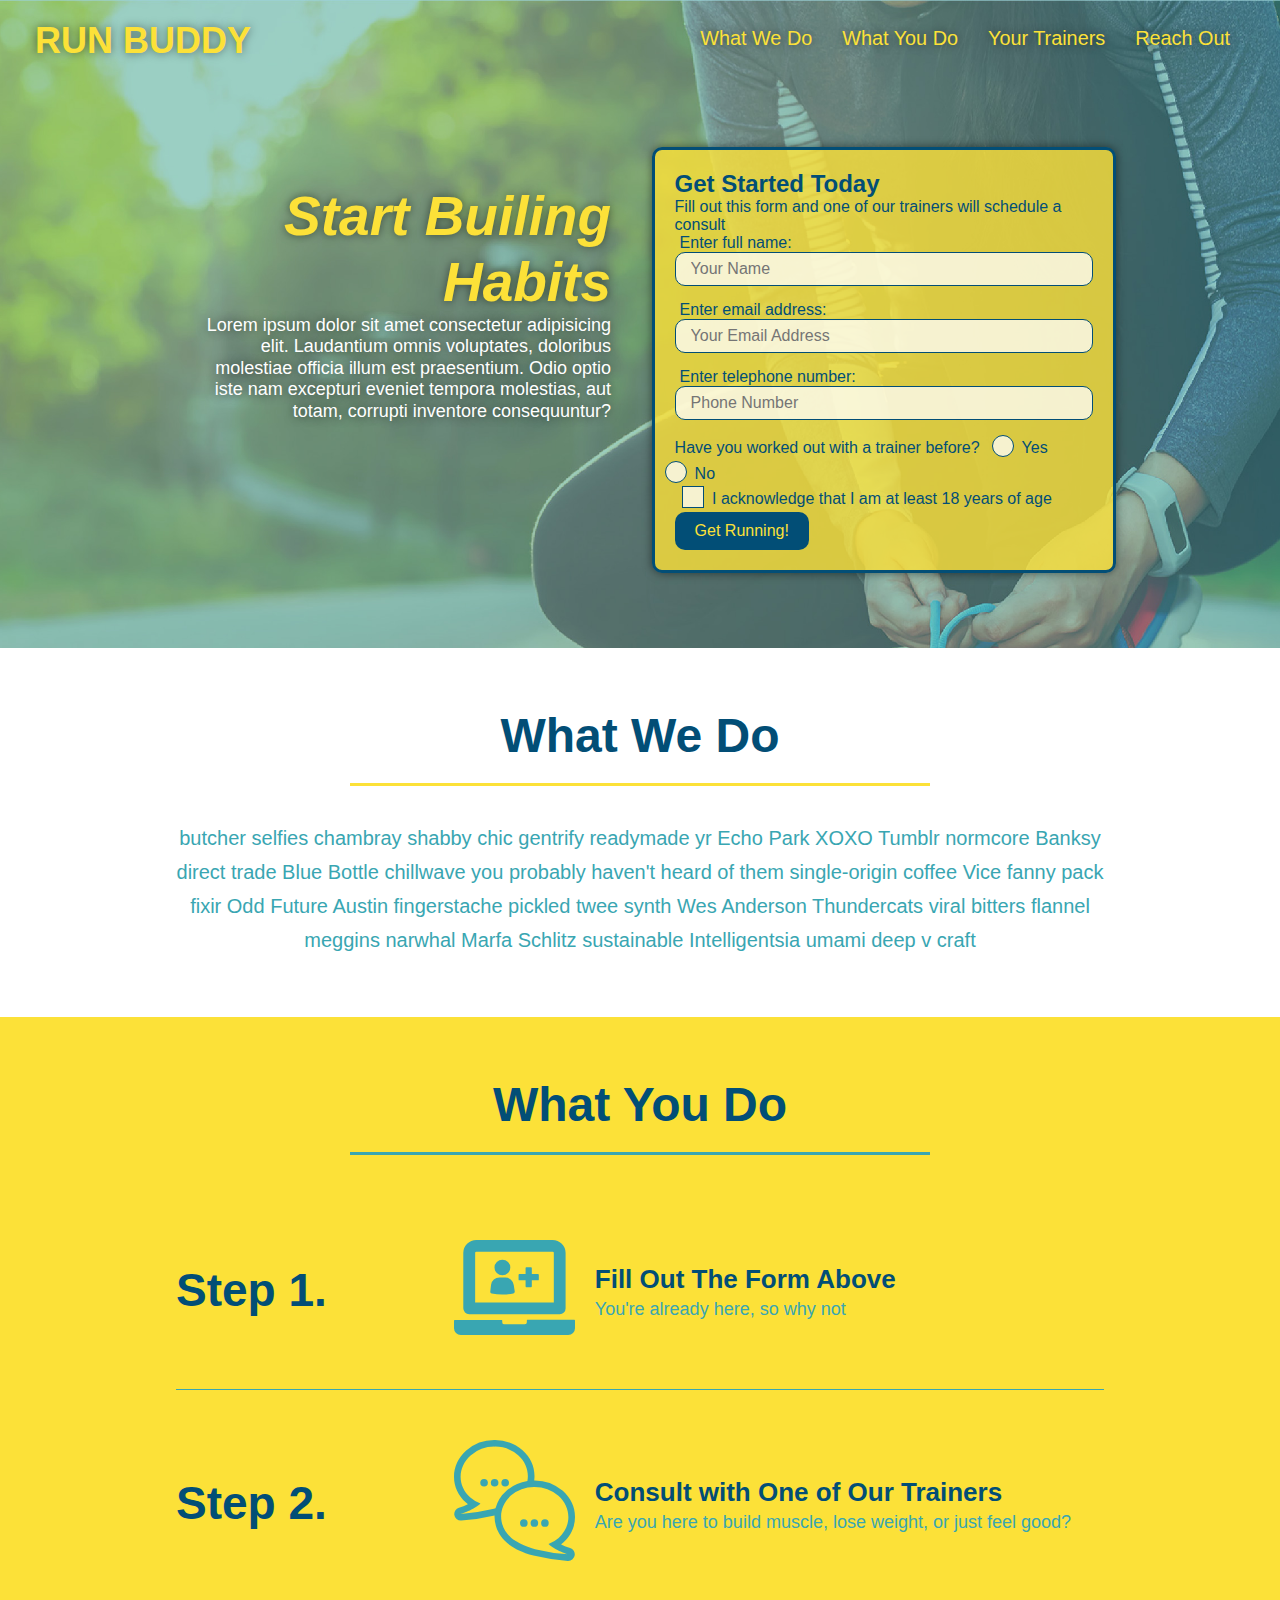
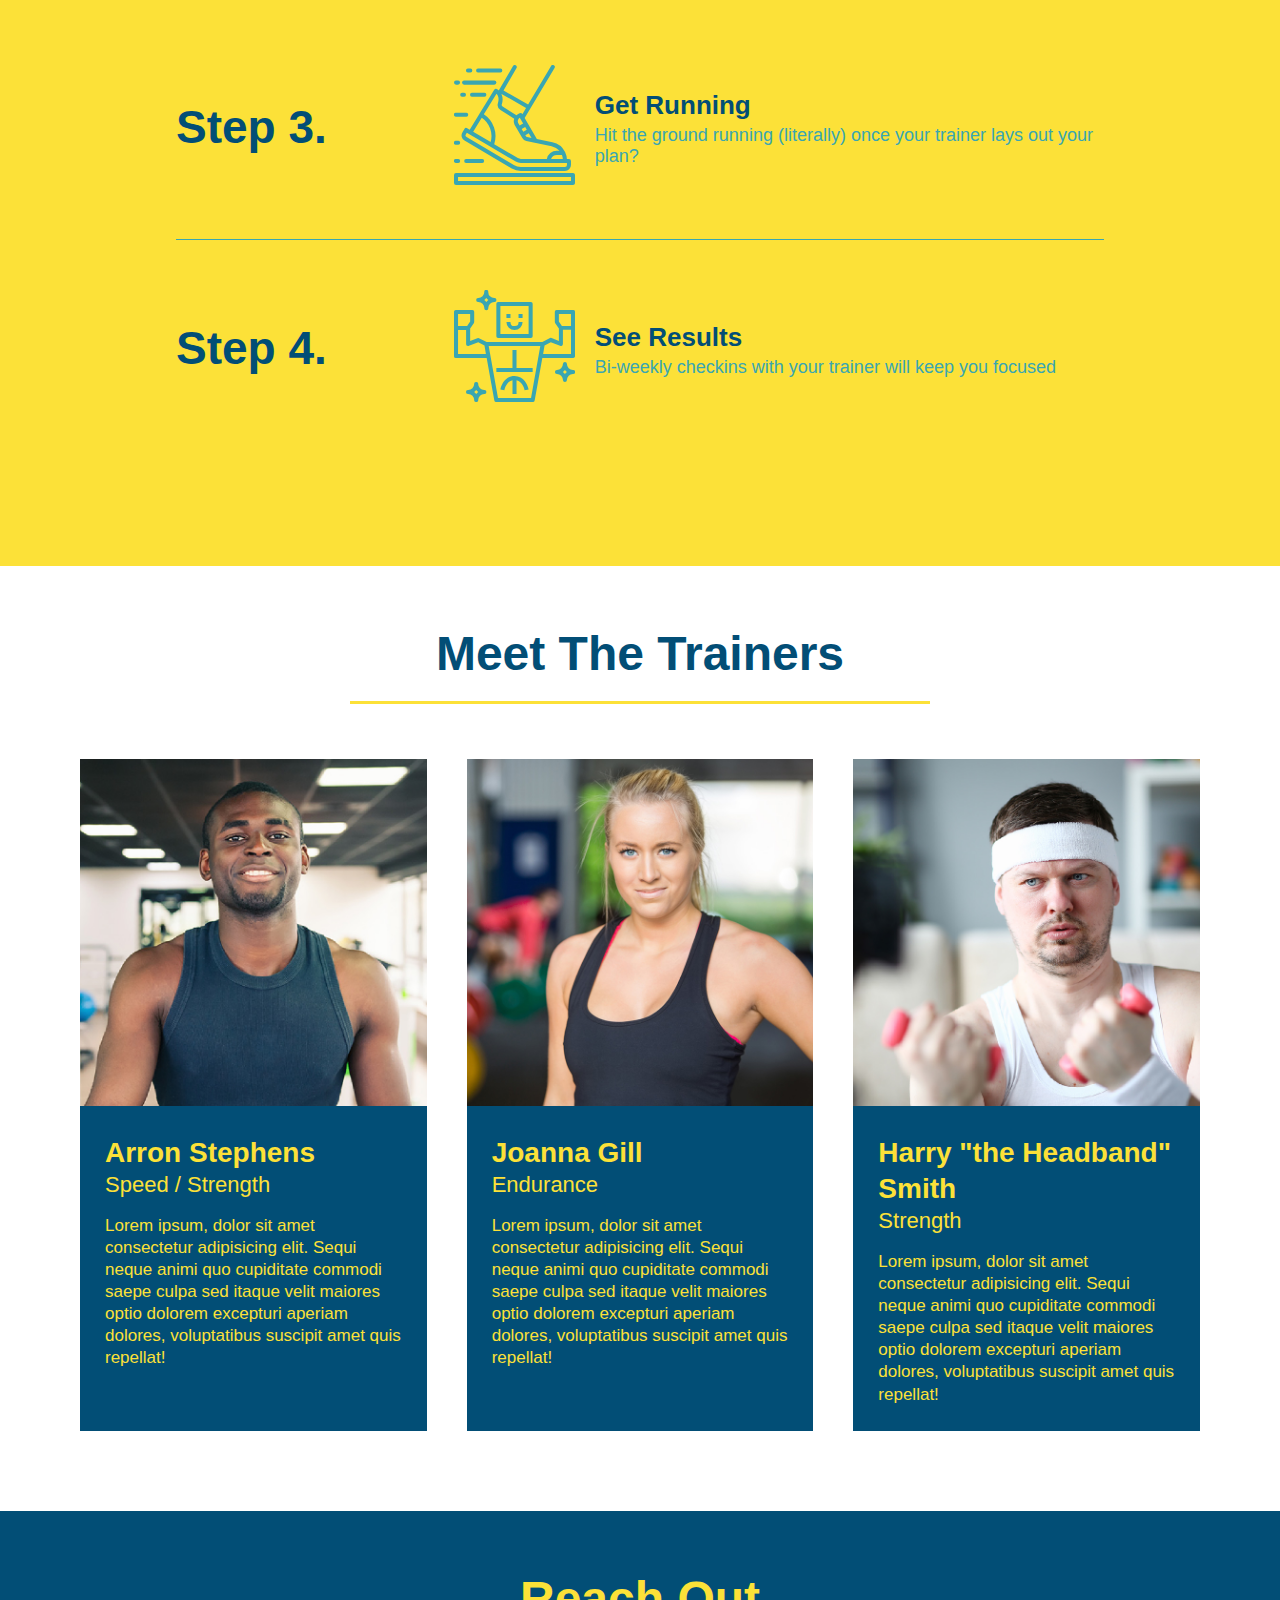
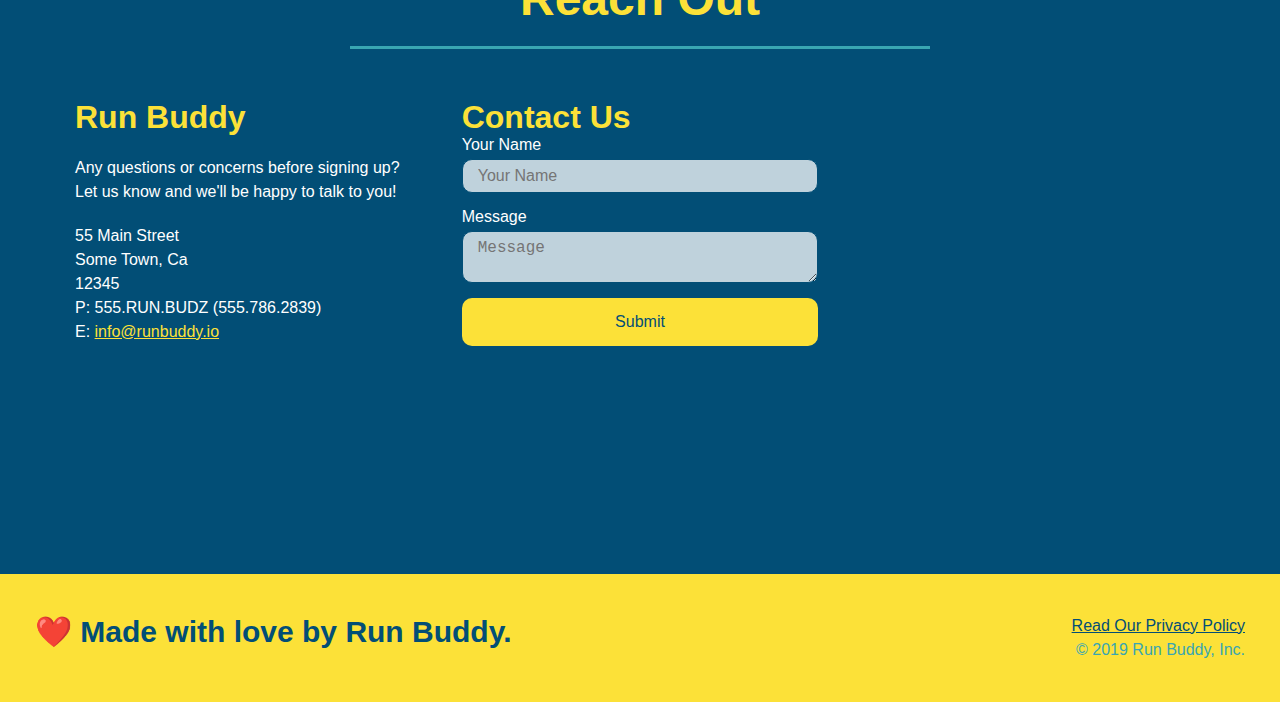
<file: index.html>
<!DOCTYPE html>
<html lang="en">
    <head>
        <meta name="viewport" content="width=device-width, initial-scale=1.0" />
        <link rel="stylesheet" href="./assets/css/style.css"/>
        <meta charset="UTF-8"/>
        <title>Run Buddy</title>        
    </head>
    <body>
           <!-- navigation -->
        <header>
            <h1>
                <a href="/">RUN BUDDY</a>                    
            </h1>
            <nav>
                <!--Unorder list element-->
                <ul>
                    <!--List item element-->
                    <li>
                        <!--Anchor element-->
                        <a href="#what-we-do">What We Do</a>
                    </li>
                    <li>
                        <a href="#what-you-do">What You Do</a>
                    </li>
                    <li>
                        <a href="#your-trainers">Your Trainers</a>
                    </li>
                    <li>
                        <a href="#reach-out">Reach Out</a>
                    </li>
                </ul>
            </nav>
        </header>
        
            <!-- hero/jumbotron -->
        <section class="hero">
            <div class="hero-cta">
                <h2>Start Builing Habits</h2>
                <p>Lorem ipsum dolor sit amet consectetur adipisicing elit. Laudantium omnis voluptates, doloribus molestiae officia illum est praesentium. Odio optio iste nam excepturi eveniet tempora molestias, aut totam, corrupti inventore consequuntur?
                </p>
            </div>
          <div class="hero-form">
                <h3>Get Started Today</h3>
                <p>Fill out this form and one of our trainers will schedule a consult
                </p>
            <!--Add form element-->
            <form>
                <label for="name">Enter full name:</label>
                <input type="text" placeholder="Your Name" name="name" id="name" class="form-input"/>
                <label for="email">Enter email address:</label>
                <input type="email" placeholder="Your Email Address" email="email" id="email" class="form-input"/>
                <label for="phone">Enter telephone number:</label>
                <input type="tel" placeholder="Phone Number" id="phone" class="form-input"/>
               <p>
                   Have you worked out with a trainer before?
                   <span class="radio-wrapper">
                       <input type="radio" name="trainer-confirm" id="trainer-yes" />
                       <label for="trainer-yes">Yes</label>
                   </span>
                   <span class="radio-wrapper">
                       <input type="radio" name="trainer-confirm" id="trainer-no" />
                       <label for="trainer-no">No</label>
                   </span> 
               </p>
               <p>
                   <span class="checkbox-wrapper">
                       <input type="checkbox" name="age-confirm" id="checkbox" />
                       <label for="checkbox">I acknowledge that I am at least 18 years of age</label>
                   </span>
               </p>
                <button type="submit">
                    Get Running!
                </button>
            </form>
          </div class=hero-form>
        </section class=hero>
        <!--end hero-->
  
             <!-- "what we do" section -->
        <section id="what-we-do" class="intro">
            <div class="flex-row">
                <h2 class="section-title primary-border">
                    What We Do
                </h2>
            </div>
            <div class="flew-row">
                <p>
                  butcher selfies chambray shabby chic gentrify readymade yr Echo Park XOXO Tumblr normcore Banksy direct trade Blue Bottle chillwave you probably haven't heard of them single-origin coffee Vice fanny pack fixir Odd Future Austin fingerstache pickled twee synth Wes Anderson Thundercats viral bitters flannel meggins narwhal Marfa Schlitz sustainable Intelligentsia umami deep v craft
                </p>
            </div>
        </section id="what-we-do" class="intro">
  
        <!-- "what you do" section -->
        <section id="what-you-do" class="steps">
          <div class="flex-row">
            <h2 class="section-title secondary-border">
                What You Do
            </h2>
          </div>
          
          <!--insert this img element-->
            <div class="step">
                <h3>Step 1.</h3>
                <div class="step-info">
                    <div class="step-img">
                        <img src="./assets/images/step-1.svg" alt="" />
                    </div>        
                    <div class="step-text">
                        <h4>Fill Out The Form Above</h4>
                        <p>You're already here, so why not</p>
                    </div>
                </div>
            </div>

            <div class="step">
                <h3>Step 2.</h3>
                <div class="step-info">
                    <div class="step-img">
                        <img src="./assets/images/step-2.svg" alt="" />
                    </div>        
                    <div class="step-text">
                        <h4>Consult with One of Our Trainers</h4>
                        <p>Are you here to build muscle, lose weight, or just feel good?</p>
                    </div>
                </div>
            </div>

            <div class="step">
                <h3>Step 3.</h3>
                <div class="step-info">
                    <div class="step-img">
                        <img src="./assets/images/step-3.svg" alt="" />
                    </div>        
                    <div class="step-text">
                        <h4>Get Running</h4>
                        <p>Hit the ground running (literally) once your trainer lays out your plan?</p>
                    </div>
                </div>
            </div>

            <div class="step">
                <h3>Step 4.</h3>
                <div class="step-info">
                    <div class="step-img">
                        <img src="./assets/images/step-4.svg" alt="" />
                    </div>        
                    <div class="step-text">
                        <h4>See Results</h4>
                        <p>Bi-weekly checkins with your trainer will keep you focused</p>
                    </div>
                </div>
            </div>
            
        </section id="what-you-do" class="steps">

  
        <!-- "meet the trainers" section -->
            <section id="your-trainers">
              <div class="flex-row">
                <h2 class="section-title primary-border" >
                    Meet The Trainers
                 </h2>
              </div> 
              <div class="trainers">
              <article class="trainer">
                  <img src="./assets/images/trainer-1.jpg" alt="Arron Stephens in his workout clothes, ready to pump iron" />
                <div class="trainer-bio">
                   <h3 class="trainer-name">Arron Stephens</h3>
                   <h4 class="trainer-role">Speed / Strength</h4>
                   <p>Lorem ipsum, dolor sit amet consectetur adipisicing elit. Sequi neque animi quo cupiditate commodi saepe culpa sed
                      itaque velit maiores optio dolorem excepturi aperiam dolores, voluptatibus suscipit amet quis repellat!
                   </p>
               </div>
             </article>
             <article class="trainer">
                <img src="./assets/images/trainer-2.jpg" alt="Joanna Gill cooling off after a workout" />
                 <div class="trainer-bio">
                     <h3 class="trainer-name">Joanna Gill</h3>
                     <h4 class="trainer-role">Endurance</h4>
                     <p>Lorem ipsum, dolor sit amet consectetur adipisicing elit. Sequi neque animi quo cupiditate commodi saepe culpa sed
                        itaque velit maiores optio dolorem excepturi aperiam dolores, voluptatibus suscipit amet quis repellat!
                    </p>
                 </div>
             </article>
             <article class="trainer">
                 <img src="./assets/images/trainer-3.jpg" alt="Harry Smith wearing a headband and lifting comically small pink weights" />
                 <div class="trainer-bio">
                     <h3 class="trainer-name">Harry "the Headband" Smith</h3>
                     <h4 class="trainer-role">Strength</h4>
                     <p>Lorem ipsum, dolor sit amet consectetur adipisicing elit. Sequi neque animi quo cupiditate commodi saepe culpa sed
                        itaque velit maiores optio dolorem excepturi aperiam dolores, voluptatibus suscipit amet quis repellat!
                    </p>
                 </div>
             </article>
            </div> 
            </section>
    
     <!-- "reach out" start -->
            <section id="reach-out" class="contact">
                <div class="flex-row">
                  <h2 class="section-title secondary-border">
                    Reach Out
                  </h2>
                </div>
          
                <div class="contact-info">
                  <div>
                    <h3>Run Buddy</h3>
                    <p>
                      Any questions or concerns before signing up? 
                      <br/>
                      Let us know and we'll be happy to talk to you!
                    </p>
          
                    <address>
                      55 Main Street <br/>
                      Some Town, Ca <br/>
                      12345<br/>
                      P: 555.RUN.BUDZ (555.786.2839)<br/>
                      E: <a href="mailto:info@runbuddy.io">info@runbuddy.io</a>
                    </address>
                    
                  </div>
          
                  <div class="contact-form">
                    <h3>Contact Us</h3>
                    <form>
                      <label for="contact-name">Your Name</label>
                      <input type="text" id="contact-name" placeholder="Your Name" />
                  
                      <label for="contact-message">Message</label>
                      <textarea id="contact-message" placeholder="Message"></textarea>
                  
                      <button type="submit">Submit</button>
                    </form>
                  </div>
                  
                  <iframe
                    src="https://www.google.com/maps/embed?pb=!1m18!1m12!1m3!1d3504.4760520587643!2d-81.38204108556491!3d28.555464294317062!2m3!1f0!2f0!3f0!3m2!1i1024!2i768!4f13.1!3m3!1m2!1s0x88e77af699bf5347%3A0x69d77532b9604ee!2s860%20N%20Orange%20Ave%2C%20Orlando%2C%20FL%2032801!5e0!3m2!1sen!2sus!4v1645553309795!5m2!1sen!2sus"
                    frameborder="0" 
                    style="border:0" 
                    allowfullscreen>
                  </iframe>
                </div>
              </section>
              <!-- "reach out" end -->
          
              <!-- footer -->
              <footer>
                <h2>❤️ Made with love by Run Buddy.</h2>
                <div>
                  <a href="./privacy-policy.html">Read Our Privacy Policy</a><br/>
                  &copy; 2019 Run Buddy, Inc.
                </div>
              </footer>
              <!-- footer end -->
     </body>
 </html>
</file>
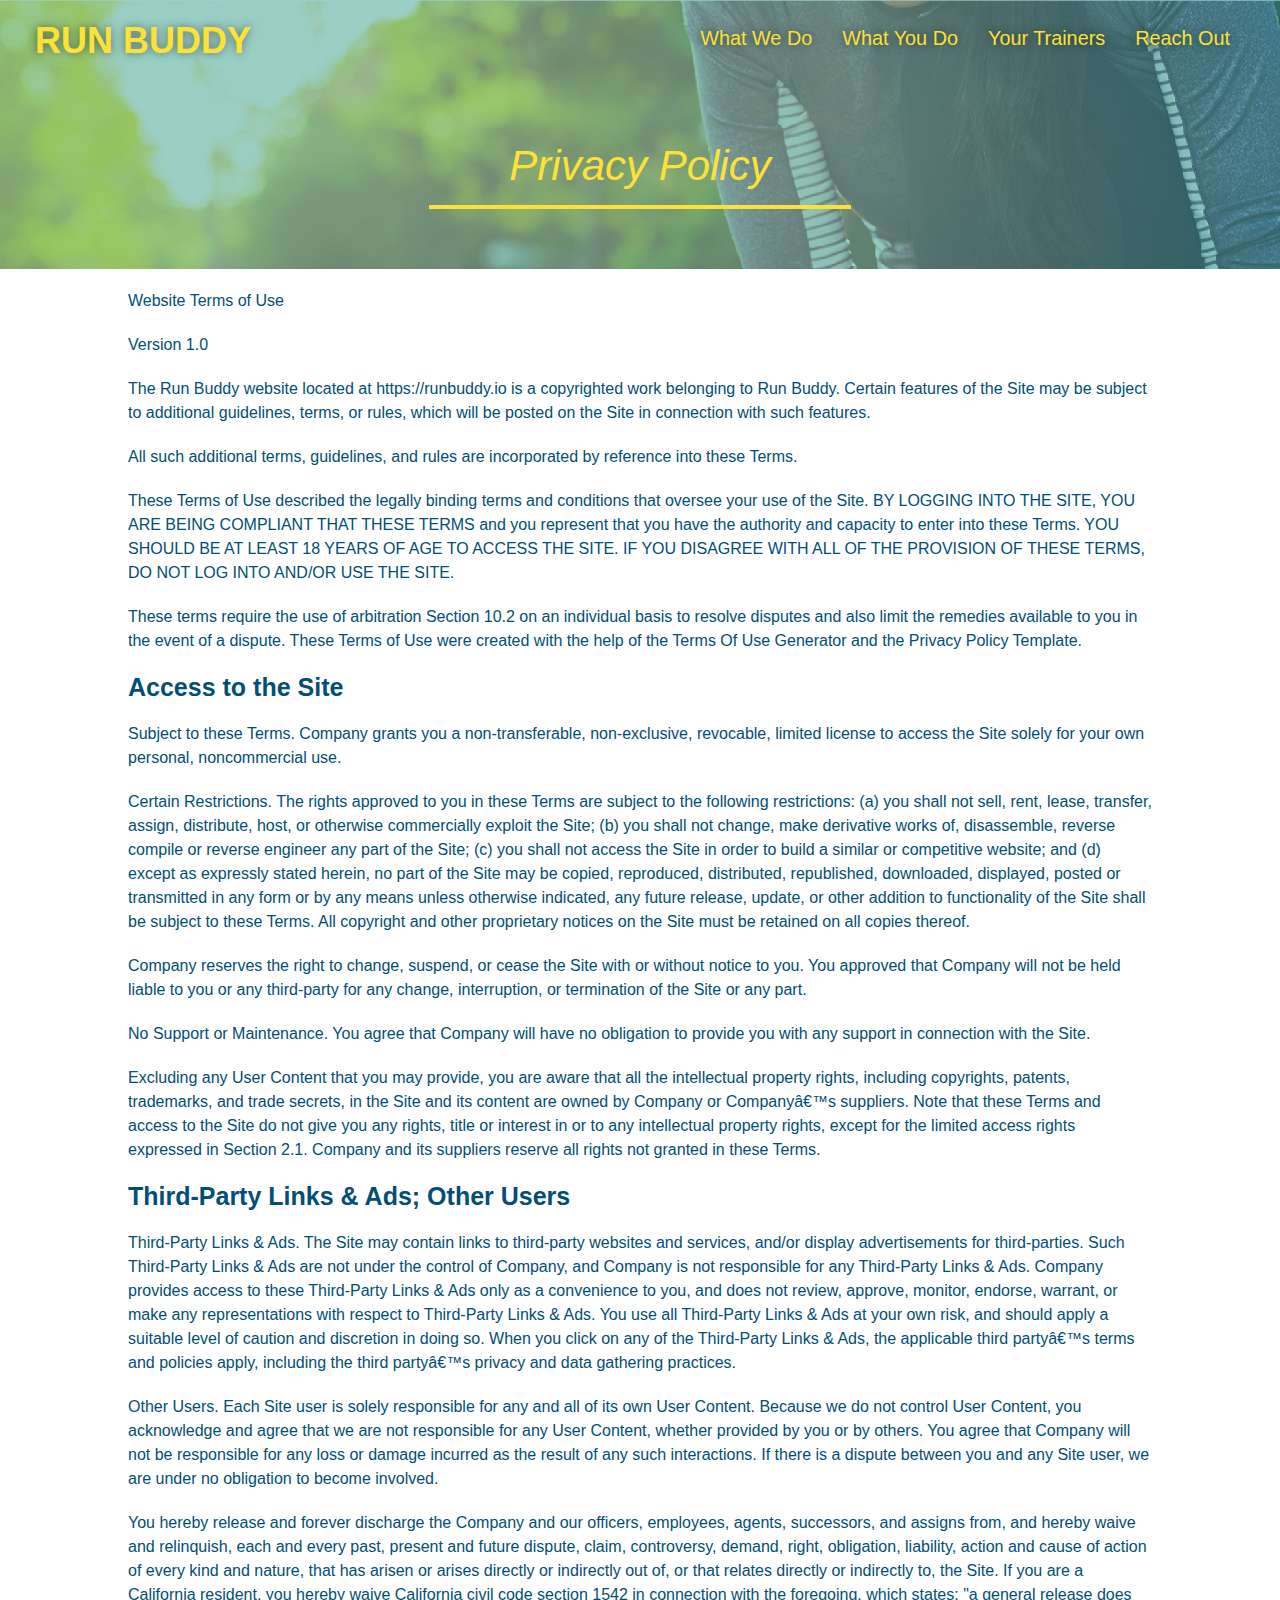
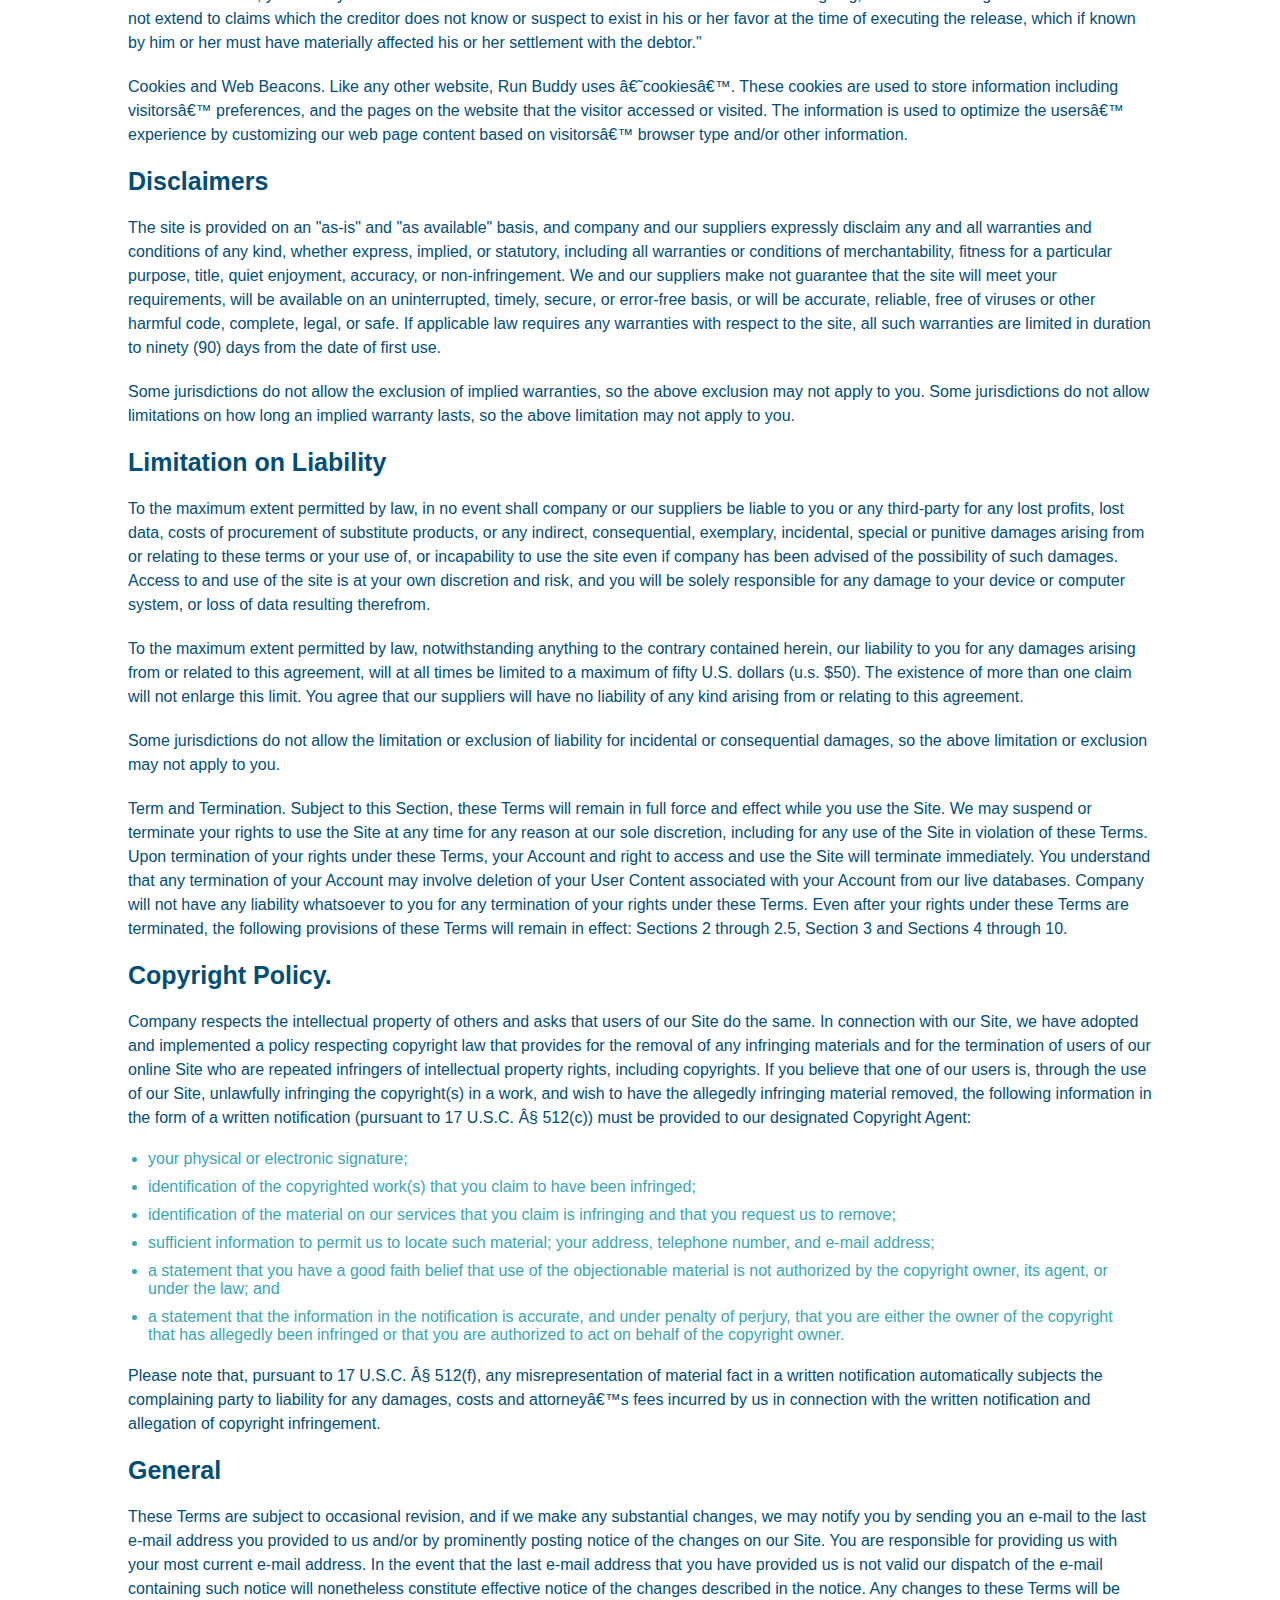
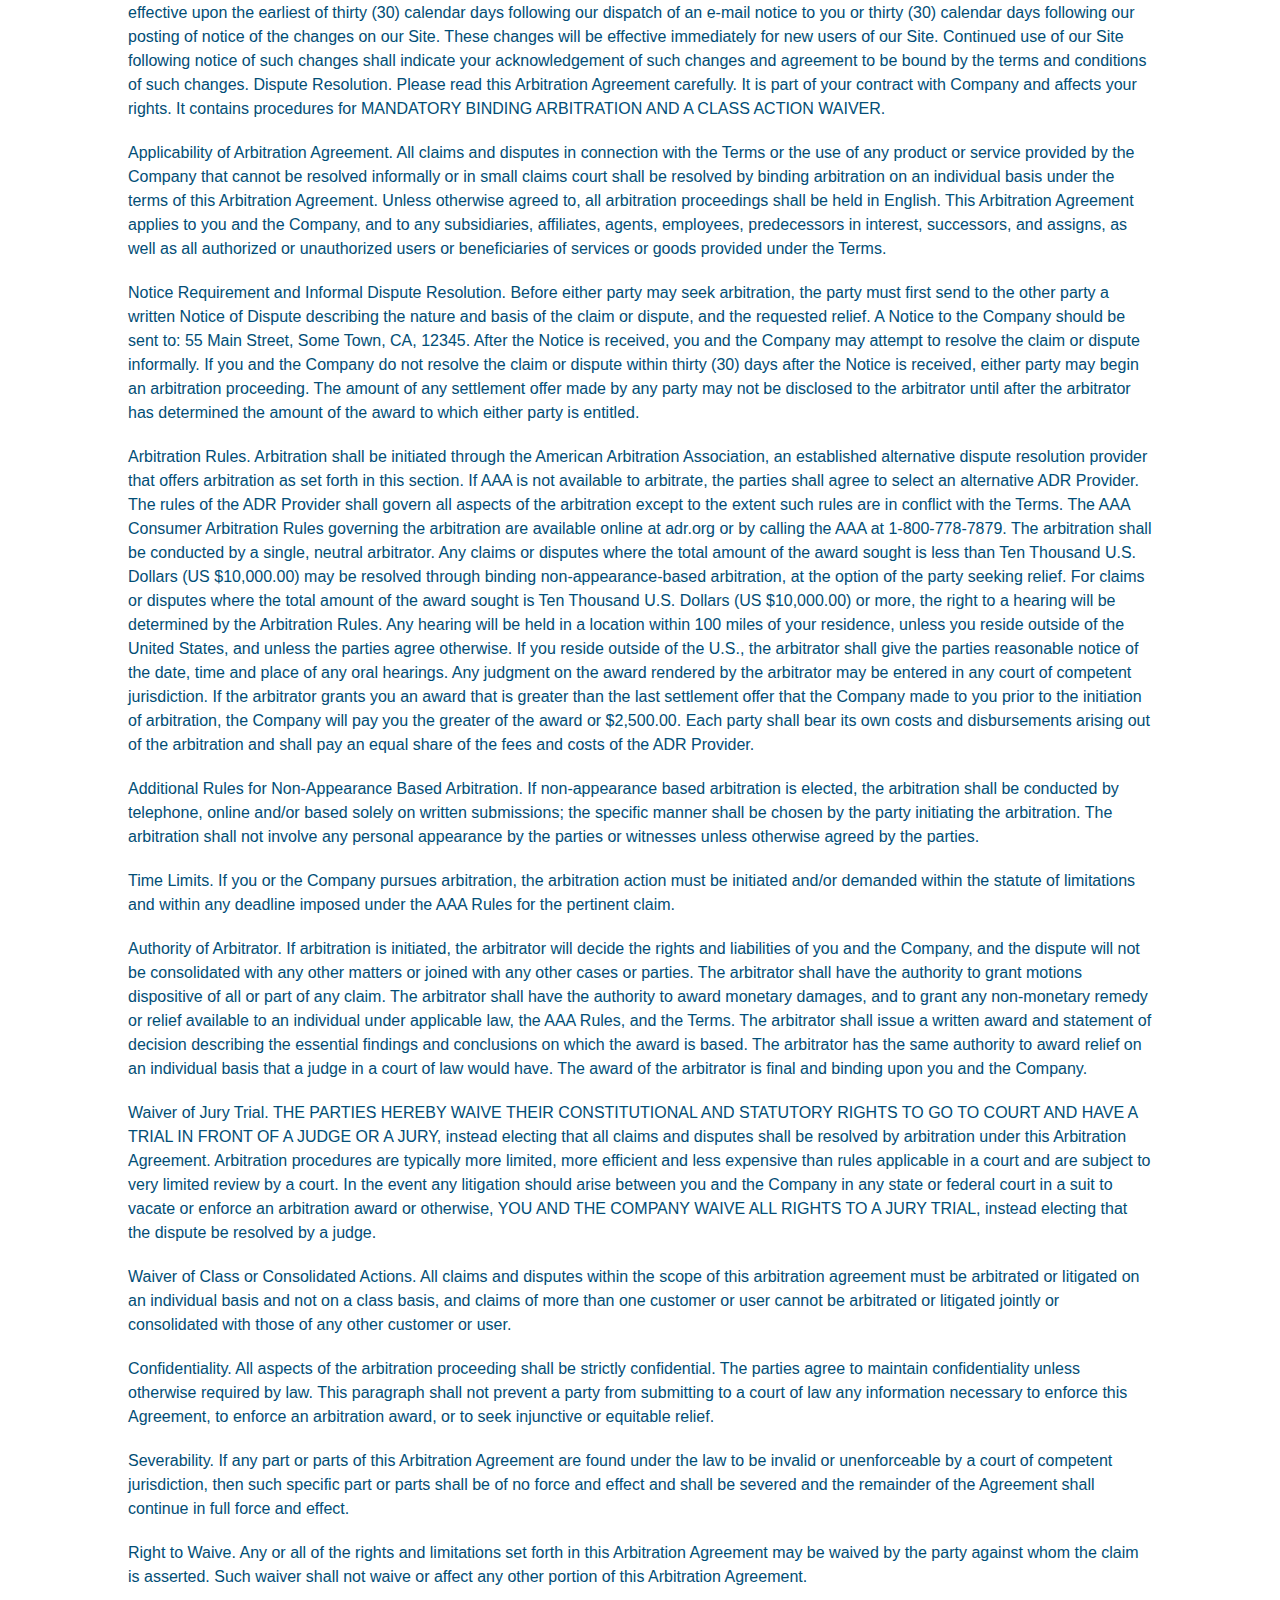
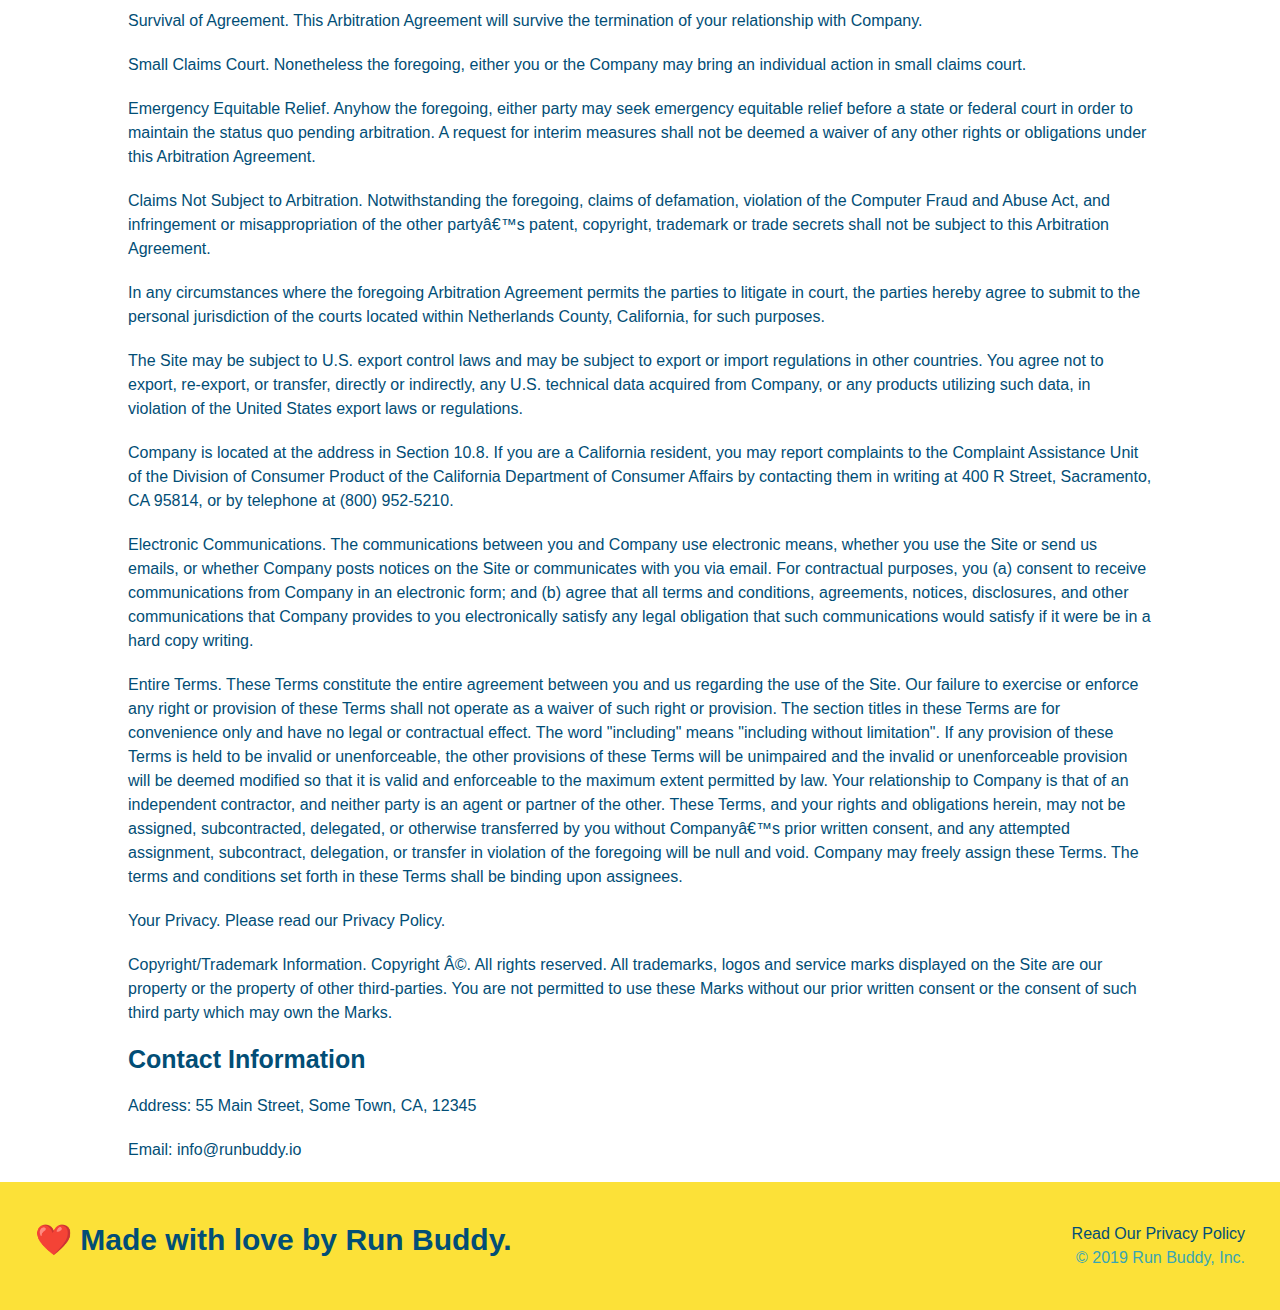
<file: privacy-policy.html>
<!DOCTYPE html>
 <html lang="eng">
     <head>
        <meta name="viewport" content="width=device-width, initial-scale=1.0" />  
         <link rel="stylesheet" href="./assets/css/style.css" />
         <link rel="stylesheet" href="./assets/css/secondary-styles.css" />
         <meta charset="UTF-8" />
         <title>Privacy Policy - Run Buddy</title>
     </head>
     <body>
         <!--Header-->
        <header>
            <h1>
                <a href="/">RUN BUDDY</a>                    
            </h1>
            <nav>
                <!--Unorder list element-->
                <ul>
                    <!--List item element-->
                    <li>
                        <!--Anchor element-->
                        <a href="./index.html#what-we-do">What We Do</a>
                    </li>
                    <li>
                        <a href="./index.html#what-you-do">What You Do</a>
                    </li>
                    <li>
                        <a href="./index.html#your-trainers">Your Trainers</a>
                    </li>
                    <li>
                        <a href="./index.html#reach-out">Reach Out</a>
                    </li>
                </ul>
            </nav>
        </header>
          <section class="hero"> 
              <h2 class="page-title">
                Privacy Policy
               </h2 class="page-title">
        </section class="hero">
        <article class="secondary-content">
            <p>
                Website Terms of Use
              </p>
          
              <p>
                Version 1.0
              </p>
          
              <p>
                The Run Buddy website located at https://runbuddy.io is a copyrighted work belonging to Run Buddy. Certain
                features of the Site may be subject to additional guidelines, terms, or rules, which will be posted on the Site
                in connection with such features.
              </p>
          
              <p>
                All such additional terms, guidelines, and rules are incorporated by reference into these Terms.
              </p>
          
              <p>
                These Terms of Use described the legally binding terms and conditions that oversee your use of the Site. BY
                LOGGING INTO THE SITE, YOU ARE BEING COMPLIANT THAT THESE TERMS and you represent that you have the authority
                and capacity to enter into these Terms. YOU SHOULD BE AT LEAST 18 YEARS OF AGE TO ACCESS THE SITE. IF YOU
                DISAGREE WITH ALL OF THE PROVISION OF THESE TERMS, DO NOT LOG INTO AND/OR USE THE SITE.
              </p>
          
              <p>
                These terms require the use of arbitration Section 10.2 on an individual basis to resolve disputes and also
                limit the remedies available to you in the event of a dispute. These Terms of Use were created with the help of
                the Terms Of Use Generator and the Privacy Policy Template.
              </p>
          
              <h3>
                Access to the Site
              </h3>
          
              <p>
                Subject to these Terms. Company grants you a non-transferable, non-exclusive, revocable, limited license to
                access the Site solely for your own personal, noncommercial use.
              </p>
          
              <p>
                Certain Restrictions. The rights approved to you in these Terms are subject to the following restrictions: (a)
                you shall not sell, rent, lease, transfer, assign, distribute, host, or otherwise commercially exploit the Site;
                (b) you shall not change, make derivative works of, disassemble, reverse compile or reverse engineer any part of
                the Site; (c) you shall not access the Site in order to build a similar or competitive website; and (d) except
                as expressly stated herein, no part of the Site may be copied, reproduced, distributed, republished, downloaded,
                displayed, posted or transmitted in any form or by any means unless otherwise indicated, any future release,
                update, or other addition to functionality of the Site shall be subject to these Terms. All copyright and other
                proprietary notices on the Site must be retained on all copies thereof.
              </p>
          
              <p>
                Company reserves the right to change, suspend, or cease the Site with or without notice to you. You approved
                that Company will not be held liable to you or any third-party for any change, interruption, or termination of
                the Site or any part.
              </p>
          
              <p>
                No Support or Maintenance. You agree that Company will have no obligation to provide you with any support in
                connection with the Site.
              </p>
          
              <p>
                Excluding any User Content that you may provide, you are aware that all the intellectual property rights,
                including copyrights, patents, trademarks, and trade secrets, in the Site and its content are owned by Company
                or Companyâ€™s suppliers. Note that these Terms and access to the Site do not give you any rights, title or
                interest in or to any intellectual property rights, except for the limited access rights expressed in Section
                2.1. Company and its suppliers reserve all rights not granted in these Terms.
              </p>
          
              <h3>
                Third-Party Links & Ads; Other Users
              </h3>
          
              <p>
                Third-Party Links & Ads. The Site may contain links to third-party websites and services, and/or display
                advertisements for third-parties. Such Third-Party Links & Ads are not under the control of Company, and Company
                is not responsible for any Third-Party Links & Ads. Company provides access to these Third-Party Links & Ads
                only as a convenience to you, and does not review, approve, monitor, endorse, warrant, or make any
                representations with respect to Third-Party Links & Ads. You use all Third-Party Links & Ads at your own risk,
                and should apply a suitable level of caution and discretion in doing so. When you click on any of the
                Third-Party Links & Ads, the applicable third partyâ€™s terms and policies apply, including the third partyâ€™s
                privacy and data gathering practices.
              </p>
          
              <p>
                Other Users. Each Site user is solely responsible for any and all of its own User Content. Because we do not
                control User Content, you acknowledge and agree that we are not responsible for any User Content, whether
                provided by you or by others. You agree that Company will not be responsible for any loss or damage incurred as
                the result of any such interactions. If there is a dispute between you and any Site user, we are under no
                obligation to become involved.
              </p>
          
              <p>
                You hereby release and forever discharge the Company and our officers, employees, agents, successors, and
                assigns from, and hereby waive and relinquish, each and every past, present and future dispute, claim,
                controversy, demand, right, obligation, liability, action and cause of action of every kind and nature, that has
                arisen or arises directly or indirectly out of, or that relates directly or indirectly to, the Site. If you are
                a California resident, you hereby waive California civil code section 1542 in connection with the foregoing,
                which states: "a general release does not extend to claims which the creditor does not know or suspect to exist
                in his or her favor at the time of executing the release, which if known by him or her must have materially
                affected his or her settlement with the debtor."
              </p>
          
              <p>
                Cookies and Web Beacons. Like any other website, Run Buddy uses â€˜cookiesâ€™. These cookies are used to store
                information including visitorsâ€™ preferences, and the pages on the website that the visitor accessed or visited.
                The information is used to optimize the usersâ€™ experience by customizing our web page content based on
                visitorsâ€™
                browser type and/or other information.
              </p>
          
              <h3>
                Disclaimers
              </h3>
          
              <p>
                The site is provided on an "as-is" and "as available" basis, and company and our suppliers expressly disclaim
                any and all warranties and conditions of any kind, whether express, implied, or statutory, including all
                warranties or conditions of merchantability, fitness for a particular purpose, title, quiet enjoyment, accuracy,
                or non-infringement. We and our suppliers make not guarantee that the site will meet your requirements, will be
                available on an uninterrupted, timely, secure, or error-free basis, or will be accurate, reliable, free of
                viruses or other harmful code, complete, legal, or safe. If applicable law requires any warranties with respect
                to the site, all such warranties are limited in duration to ninety (90) days from the date of first use.
              </p>
          
              <p>
                Some jurisdictions do not allow the exclusion of implied warranties, so the above exclusion may not apply to
                you. Some jurisdictions do not allow limitations on how long an implied warranty lasts, so the above limitation
                may not apply to you.
              </p>
          
              <h3>
                Limitation on Liability
              </h3>
          
              <p>
                To the maximum extent permitted by law, in no event shall company or our suppliers be liable to you or any
                third-party for any lost profits, lost data, costs of procurement of substitute products, or any indirect,
                consequential, exemplary, incidental, special or punitive damages arising from or relating to these terms or
                your use of, or incapability to use the site even if company has been advised of the possibility of such
                damages. Access to and use of the site is at your own discretion and risk, and you will be solely responsible
                for any damage to your device or computer system, or loss of data resulting therefrom.
              </p>
          
              <p>
                To the maximum extent permitted by law, notwithstanding anything to the contrary contained herein, our liability
                to you for any damages arising from or related to this agreement, will at all times be limited to a maximum of
                fifty U.S. dollars (u.s. $50). The existence of more than one claim will not enlarge this limit. You agree that
                our suppliers will have no liability of any kind arising from or relating to this agreement.
              </p>
          
              <p>
                Some jurisdictions do not allow the limitation or exclusion of liability for incidental or consequential
                damages, so the above limitation or exclusion may not apply to you.
              </p>
          
              <p>
                Term and Termination. Subject to this Section, these Terms will remain in full force and effect while you use
                the Site. We may suspend or terminate your rights to use the Site at any time for any reason at our sole
                discretion, including for any use of the Site in violation of these Terms. Upon termination of your rights under
                these Terms, your Account and right to access and use the Site will terminate immediately. You understand that
                any termination of your Account may involve deletion of your User Content associated with your Account from our
                live databases. Company will not have any liability whatsoever to you for any termination of your rights under
                these Terms. Even after your rights under these Terms are terminated, the following provisions of these Terms
                will remain in effect: Sections 2 through 2.5, Section 3 and Sections 4 through 10.
              </p>
          
              <h3>
                Copyright Policy.
              </h3>
          
              <p>
                Company respects the intellectual property of others and asks that users of our Site do the same. In connection
                with our Site, we have adopted and implemented a policy respecting copyright law that provides for the removal
                of any infringing materials and for the termination of users of our online Site who are repeated infringers of
                intellectual property rights, including copyrights. If you believe that one of our users is, through the use of
                our Site, unlawfully infringing the copyright(s) in a work, and wish to have the allegedly infringing material
                removed, the following information in the form of a written notification (pursuant to 17 U.S.C. Â§ 512(c)) must
                be provided to our designated Copyright Agent:
              </p>
          
              <ul>
                <li>
                  your physical or electronic signature;
                </li>
                <li>
                  identification of the copyrighted work(s) that you claim to have been infringed;
                </li>
                <li>
                  identification of the material on our services that you claim is infringing and that you request us to remove;
                </li>
                <li>
                  sufficient information to permit us to locate such material; your address, telephone number, and e-mail
                  address;
                </li>
                <li>
                  a statement that you have a good faith belief that use of the objectionable material is not authorized by the
                  copyright owner, its agent, or under the law; and
                </li>
                <li>
                  a statement that the information in the notification is accurate, and under penalty of perjury, that you are
                  either the owner of the copyright that has allegedly been infringed or that you are authorized to act on
                  behalf of the copyright owner.
                </li>
              </ul>
          
              <p>
                Please note that, pursuant to 17 U.S.C. Â§ 512(f), any misrepresentation of material fact in a written
                notification automatically subjects the complaining party to liability for any damages, costs and attorneyâ€™s
                fees incurred by us in connection with the written notification and allegation of copyright infringement.
              </p>
          
              <h3>
                General
              </h3>
          
              <p>
                These Terms are subject to occasional revision, and if we make any substantial changes, we may notify you by
                sending you an e-mail to the last e-mail address you provided to us and/or by prominently posting notice of the
                changes on our Site. You are responsible for providing us with your most current e-mail address. In the event
                that the last e-mail address that you have provided us is not valid our dispatch of the e-mail containing such
                notice will nonetheless constitute effective notice of the changes described in the notice. Any changes to these
                Terms will be effective upon the earliest of thirty (30) calendar days following our dispatch of an e-mail
                notice to you or thirty (30) calendar days following our posting of notice of the changes on our Site. These
                changes will be effective immediately for new users of our Site. Continued use of our Site following notice of
                such changes shall indicate your acknowledgement of such changes and agreement to be bound by the terms and
                conditions of such changes. Dispute Resolution. Please read this Arbitration Agreement carefully. It is part of
                your contract with Company and affects your rights. It contains procedures for MANDATORY BINDING ARBITRATION AND
                A CLASS ACTION WAIVER.
              </p>
          
              <p>
                Applicability of Arbitration Agreement. All claims and disputes in connection with the Terms or the use of any
                product or service provided by the Company that cannot be resolved informally or in small claims court shall be
                resolved by binding arbitration on an individual basis under the terms of this Arbitration Agreement. Unless
                otherwise agreed to, all arbitration proceedings shall be held in English. This Arbitration Agreement applies to
                you and the Company, and to any subsidiaries, affiliates, agents, employees, predecessors in interest,
                successors, and assigns, as well as all authorized or unauthorized users or beneficiaries of services or goods
                provided under the Terms.
              </p>
          
              <p>
                Notice Requirement and Informal Dispute Resolution. Before either party may seek arbitration, the party must
                first send to the other party a written Notice of Dispute describing the nature and basis of the claim or
                dispute, and the requested relief. A Notice to the Company should be sent to: 55 Main Street, Some Town, CA,
                12345. After the Notice is received, you and the Company may attempt to resolve the claim or dispute informally.
                If you and the Company do not resolve the claim or dispute within thirty (30) days after the Notice is received,
                either party may begin an arbitration proceeding. The amount of any settlement offer made by any party may not
                be disclosed to the arbitrator until after the arbitrator has determined the amount of the award to which either
                party is entitled.
              </p>
          
              <p>
                Arbitration Rules. Arbitration shall be initiated through the American Arbitration Association, an established
                alternative dispute resolution provider that offers arbitration as set forth in this section. If AAA is not
                available to arbitrate, the parties shall agree to select an alternative ADR Provider. The rules of the ADR
                Provider shall govern all aspects of the arbitration except to the extent such rules are in conflict with the
                Terms. The AAA Consumer Arbitration Rules governing the arbitration are available online at adr.org or by
                calling the AAA at 1-800-778-7879. The arbitration shall be conducted by a single, neutral arbitrator. Any
                claims or disputes where the total amount of the award sought is less than Ten Thousand U.S. Dollars (US
                $10,000.00) may be resolved through binding non-appearance-based arbitration, at the option of the party seeking
                relief. For claims or disputes where the total amount of the award sought is Ten Thousand U.S. Dollars (US
                $10,000.00) or more, the right to a hearing will be determined by the Arbitration Rules. Any hearing will be
                held in a location within 100 miles of your residence, unless you reside outside of the United States, and
                unless the parties agree otherwise. If you reside outside of the U.S., the arbitrator shall give the parties
                reasonable notice of the date, time and place of any oral hearings. Any judgment on the award rendered by the
                arbitrator may be entered in any court of competent jurisdiction. If the arbitrator grants you an award that is
                greater than the last settlement offer that the Company made to you prior to the initiation of arbitration, the
                Company will pay you the greater of the award or $2,500.00. Each party shall bear its own costs and
                disbursements arising out of the arbitration and shall pay an equal share of the fees and costs of the ADR
                Provider.
              </p>
          
              <p>
                Additional Rules for Non-Appearance Based Arbitration. If non-appearance based arbitration is elected, the
                arbitration shall be conducted by telephone, online and/or based solely on written submissions; the specific
                manner shall be chosen by the party initiating the arbitration. The arbitration shall not involve any personal
                appearance by the parties or witnesses unless otherwise agreed by the parties.
              </p>
          
              <p>
                Time Limits. If you or the Company pursues arbitration, the arbitration action must be initiated and/or demanded
                within the statute of limitations and within any deadline imposed under the AAA Rules for the pertinent claim.
              </p>
          
              <p>
                Authority of Arbitrator. If arbitration is initiated, the arbitrator will decide the rights and liabilities of
                you and the Company, and the dispute will not be consolidated with any other matters or joined with any other
                cases or parties. The arbitrator shall have the authority to grant motions dispositive of all or part of any
                claim. The arbitrator shall have the authority to award monetary damages, and to grant any non-monetary remedy
                or relief available to an individual under applicable law, the AAA Rules, and the Terms. The arbitrator shall
                issue a written award and statement of decision describing the essential findings and conclusions on which the
                award is based. The arbitrator has the same authority to award relief on an individual basis that a judge in a
                court of law would have. The award of the arbitrator is final and binding upon you and the Company.
              </p>
          
              <p>
                Waiver of Jury Trial. THE PARTIES HEREBY WAIVE THEIR CONSTITUTIONAL AND STATUTORY RIGHTS TO GO TO COURT AND HAVE
                A TRIAL IN FRONT OF A JUDGE OR A JURY, instead electing that all claims and disputes shall be resolved by
                arbitration under this Arbitration Agreement. Arbitration procedures are typically more limited, more efficient
                and less expensive than rules applicable in a court and are subject to very limited review by a court. In the
                event any litigation should arise between you and the Company in any state or federal court in a suit to vacate
                or enforce an arbitration award or otherwise, YOU AND THE COMPANY WAIVE ALL RIGHTS TO A JURY TRIAL, instead
                electing that the dispute be resolved by a judge.
              </p>
          
              <p>
                Waiver of Class or Consolidated Actions. All claims and disputes within the scope of this arbitration agreement
                must be arbitrated or litigated on an individual basis and not on a class basis, and claims of more than one
                customer or user cannot be arbitrated or litigated jointly or consolidated with those of any other customer or
                user.
              </p>
          
              <p>
                Confidentiality. All aspects of the arbitration proceeding shall be strictly confidential. The parties agree to
                maintain confidentiality unless otherwise required by law. This paragraph shall not prevent a party from
                submitting to a court of law any information necessary to enforce this Agreement, to enforce an arbitration
                award, or to seek injunctive or equitable relief.
              </p>
          
              <p>
                Severability. If any part or parts of this Arbitration Agreement are found under the law to be invalid or
                unenforceable by a court of competent jurisdiction, then such specific part or parts shall be of no force and
                effect and shall be severed and the remainder of the Agreement shall continue in full force and effect.
              </p>
          
              <p>
                Right to Waive. Any or all of the rights and limitations set forth in this Arbitration Agreement may be waived
                by the party against whom the claim is asserted. Such waiver shall not waive or affect any other portion of this
                Arbitration Agreement.
              </p>
          
              <p>
                Survival of Agreement. This Arbitration Agreement will survive the termination of your relationship with
                Company.
              </p>
          
              <p>
                Small Claims Court. Nonetheless the foregoing, either you or the Company may bring an individual action in small
                claims court.
              </p>
          
              <p>
                Emergency Equitable Relief. Anyhow the foregoing, either party may seek emergency equitable relief before a
                state or federal court in order to maintain the status quo pending arbitration. A request for interim measures
                shall not be deemed a waiver of any other rights or obligations under this Arbitration Agreement.
              </p>
          
              <p>
                Claims Not Subject to Arbitration. Notwithstanding the foregoing, claims of defamation, violation of the
                Computer Fraud and Abuse Act, and infringement or misappropriation of the other partyâ€™s patent, copyright,
                trademark or trade secrets shall not be subject to this Arbitration Agreement.
              </p>
          
              <p>
                In any circumstances where the foregoing Arbitration Agreement permits the parties to litigate in court, the
                parties hereby agree to submit to the personal jurisdiction of the courts located within Netherlands County,
                California, for such purposes.
              </p>
          
              <p>
                The Site may be subject to U.S. export control laws and may be subject to export or import regulations in other
                countries. You agree not to export, re-export, or transfer, directly or indirectly, any U.S. technical data
                acquired from Company, or any products utilizing such data, in violation of the United States export laws or
                regulations.
              </p>
          
              <p>
                Company is located at the address in Section 10.8. If you are a California resident, you may report complaints
                to the Complaint Assistance Unit of the Division of Consumer Product of the California Department of Consumer
                Affairs by contacting them in writing at 400 R Street, Sacramento, CA 95814, or by telephone at (800) 952-5210.
              </p>
          
              <p>
                Electronic Communications. The communications between you and Company use electronic means, whether you use the
                Site or send us emails, or whether Company posts notices on the Site or communicates with you via email. For
                contractual purposes, you (a) consent to receive communications from Company in an electronic form; and (b)
                agree that all terms and conditions, agreements, notices, disclosures, and other communications that Company
                provides to you electronically satisfy any legal obligation that such communications would satisfy if it were be
                in a hard copy writing.
              </p>
          
              <p>
                Entire Terms. These Terms constitute the entire agreement between you and us regarding the use of the Site. Our
                failure to exercise or enforce any right or provision of these Terms shall not operate as a waiver of such right
                or provision. The section titles in these Terms are for convenience only and have no legal or contractual
                effect. The word "including" means "including without limitation". If any provision of these Terms is held to be
                invalid or unenforceable, the other provisions of these Terms will be unimpaired and the invalid or
                unenforceable provision will be deemed modified so that it is valid and enforceable to the maximum extent
                permitted by law. Your relationship to Company is that of an independent contractor, and neither party is an
                agent or partner of the other. These Terms, and your rights and obligations herein, may not be assigned,
                subcontracted, delegated, or otherwise transferred by you without Companyâ€™s prior written consent, and any
                attempted assignment, subcontract, delegation, or transfer in violation of the foregoing will be null and void.
                Company may freely assign these Terms. The terms and conditions set forth in these Terms shall be binding upon
                assignees.
              </p>
          
              <p>
                Your Privacy. Please read our Privacy Policy.
              </p>
          
              <p>
                Copyright/Trademark Information. Copyright Â©. All rights reserved. All trademarks, logos and service marks
                displayed on the Site are our property or the property of other third-parties. You are not permitted to use
                these Marks without our prior written consent or the consent of such third party which may own the Marks.
              </p>
          
              <h3>
                Contact Information
              </h3>
          
              <p>
                Address: 55 Main Street, Some Town, CA, 12345
              </p>
          
              <p>
                Email: info@runbuddy.io
              </p>
            </article class="secondary-content">
        <!--Footer-->
        <footer>
            <h2> ❤️ Made with love by Run Buddy.</h2>
                <div>
                    <a>Read Our Privacy Policy</a><br />
                    &copy; 2019 Run Buddy, Inc.
                </div>
          </footer>
     </body>
 </html>
</file>
<file: assets/css/style.css>
:root {
    --primary-color: #fce138;
    --secondary-color: #024e76;
    --tertiary-color: #39a6b2;
}

* { 
    margin: 0;
    padding: 0;
    box-sizing: border-box;
}

body {
    color: var(--tertiary-color);
    font-family: Helvetica, Arial, sans-serif;
     }

/* HEADER / NAV BAR STYLES START */

header{
    padding: 20px 35px;
    background-color: var(--tertiary-color);
    display: flex;
    justify-content: space-between;
    flex-wrap: wrap;
    position: sticky;
    position: -webkit-sticky;
    top: 0;
    background-image: url(../images/hero-bg.jpeg);
    background-size: cover;
    background-attachment: fixed;
    background-position: 80%;
    z-index: 9999;
}

header h1 {
    font-weight: bold;
    font-size: 36px;
    color: var(--primary-color);
    margin: 0;
    text-shadow: 0 0 10px rgba(0, 0, 0, 0.5);
}

header a {
    text-decoration: none;
    color: var(--primary-color);   
}

header nav {
    margin: 7px 0; 
}

header nav ul {
    display: flex;
    flex-wrap: wrap;
    justify-content: space-between;
    align-items: center;
    list-style: none;
}

header nav ul li a {
    padding: 10px 15px;
    font-weight: lighter;
    font-size: 1.55vw;
    text-shadow: 0 0 10px rgba(0, 0, 0, 0.5);
  }
  
  header nav ul li a:hover {
    background: var(--primary-color);
    color: var(--secondary-color);
    border-radius: 15px;
    text-shadow: none;
  }

/* HEADER / NAVBAR STYLES END */

/* FOOTER STYLES START */
footer {
    background: var(--primary-color);
    width: 100%;
    padding: 40px 35px;
    display: flex;
    justify-content: space-between;
    flex-wrap: wrap;

}

footer h2 {
    color: var(--secondary-color);
    font-size: 30px;
    margin: 0;
}

footer div {
    line-height: 1.5;
    text-align: right;
}

footer a {
    color: var(--secondary-color);
}
/* END FOOTER STYLES */

/* STYLE ALL SECTION TAGS */
section {
    padding: 60px;
}

/* Hero Style Start */

.hero {
    background-image: url("../images/hero-bg.jpeg");
    background-size: cover;
    background-position: 80%;
    display: flex;
    justify-content: center;
    flex-wrap: wrap;
    align-items: flex-start;
    background-attachment: fixed;
}
.hero-cta {
    width: 35%;
    text-align: right;
    margin: 3.5%;
    color: #fff;
    font-size: 18px;
    line-height: 1.2;
    text-shadow: 0 0 10px rgba(0, 0, 0, 0.5);
}

.hero-cta h2 {
    font-style: italic;
    font-size: 55px;
    color: var(--primary-color);
}

.hero-form {
    background-color: rgba(252, 225, 56, .8);
    padding: 20px;
    color: var(--secondary-color);
    border: solid 3px var(--secondary-color);
    width: 40%;
    margin: 3.5%;
    box-shadow: 0 0 10px rgba(0, 0, 0, 0.5);
    border-radius: 10px;
}

.hero-form h3 {
    margin: 0px;
    font-size: 24px;
}

.hero-form {
    margin: 5px 0 15px 0;
}

.form-input {
    border: 1px solid var(--secondary-color);
    display: block;
    padding: 7px 15px;
    font-size: 16px;
    color: var(--secondary-color);
    width: 100%;
    margin-bottom: 15px; 
    border-radius: 10px;
    background-color: rgba(255,255,255, 0.75);
  }
  
  .form-input:focus {
    background-color: rgba(255,255,255, 1);
    outline: none;
  }

  .hero-form label {
    margin: 0 5px;
  }
  
  .hero-form button {
    color: var(--primary-color);
    background-color: var(--secondary-color);
    border: none;
    padding: 10px 20px;
    font-size: 16px;
    border-radius: 10px;
  } 

/* HERO STYLES END */

/* CUSTOMIZED CHECKBOX PSEUDO-ELEMENTS START */

  .checkbox-wrapper input, .radio-wrapper input {
      opacity: 0;
  }

  .checkbox-wrapper label, .radio-wrapper label {
    position: relative;
    left: 10px;
    margin: 10px;
    line-height: 1.6;
  }

  .checkbox-wrapper label::before, .radio-wrapper label::before {
    content: "";
    height: 20px;
    width: 20px;
    background: rgba(255, 255, 255, 0.75);
    border: 1px solid var(--secondary-color);
    position: absolute;
    top: -4px;
    left: -30px;
}

.radio-wrapper label::before {
    border-radius: 50%;
}

.radio-wrapper label::after {
    content: "";
    width: 20px;
    height: 20px;
    border-radius: 50%;
    background: var(--secondary-color);
    position: absolute;
    left: -29px;
    top: -3px;
    background-image: radial-gradient(circle, #39a6b2, var(--secondary-color));
}

.checkbox-wrapper label::after {
    content: "";
    height: 6px;
    width: 14px;
    border-left: 2px solid var(--secondary-color);
    border-bottom: 2px solid var(--secondary-color);
    position: absolute;
    left: -26px;
    top: 1px;
    transform: rotate(-58deg);
}

.checkbox-wrapper input + label::after, 
.radio-wrapper input + label::after {
    content: none;
}

.checkbox-wrapper input:checked + label::after,
.radio-wrapper input:checked + label::after {
    content: "";
}
/* CUSTOMIZED CHECKBOX PSEUDO-ELEMENTS END */


/* WHAT WE DO STYLES */

.intro p {
    line-height: 1.7;
    color:var(--tertiary-color);
    width: 80%;
    font-size: 20px;
    margin: 0 auto;
    text-align: center;
}

/* WHAT YOU DO STYLES START */
.steps {
    background: var(--primary-color);
}

.step {
    margin: 50px auto;
    padding-bottom: 50px;
    width: 80%;
    display: flex;
    flex-wrap: wrap;
    align-items: center;
    justify-content: space-between;
}

.step:nth-child(even) {
    border-bottom: 1px solid var(--tertiary-color);
}

.step h3 {
    color: var(--secondary-color);
    font-size: 46px;
    flex: 1 30%;
}

.step-info {
    flex: 2 70%;
    display: flex;
    flex-wrap: wrap;
    align-items: center;
}

.step-text p {
    color: #39a6b2;
    font-size: 18px;
}

.step-text {
    flex: 12;
}

.step-img {
    flex: 1 12%;
    margin-right: 20px;
}

.step-img img {
    max-width: 100%;
}

.step-text h4 {
    font-size: 26px;
    line-height: 1.5;
    color: var(--secondary-color);
}
/* SECTION TITLE STYLES START */
.section-title {
    font-size: 48px;
    color: var(--secondary-color);
    border-bottom: 3px solid;
    padding-bottom: 20px;
    text-align: center;
    margin: 0 auto 35px auto;
    width: 50%;
}

.primary-border {
    border-color: var(--primary-color);
}

.secondary-border {
    border-color: var(--tertiary-color);
}

/* SECTION TITLE STYLES END */

/* MEET THE TRAINERS START */
.trainers { 
    width: 100%;
    margin: 0 auto;
    display: flex;
    flex-wrap: wrap;
    justify-content: space-around;
}

.trainer {
    margin: 20px;
    background: var(--secondary-color);   
    color: var(--primary-color);
    flex: 1;
}

.trainer img {
    width: 100%;
    overflow: auto;
}

.trainer-bio {
    padding: 25px;
    overflow: auto;
    line-height: 1.3;
}

.trainer-bio h3 {
    font-size: 28px;
}

.trainer-bio h4 {
    font-weight: lighter;
    font-size: 22px;
    margin-bottom: 15px;
}

.trainer-bio p {
    font-size: 17px;
}

/* TRAINER STYLES END */

/* REACH OUT STYLES START */

.contact {
    background: var(--secondary-color);
  }
  
  .contact h2 {
    color: var(--primary-color);
  }
  
  .contact-info {
    display: flex;
    justify-content: space-between;
    flex-wrap: wrap;
  }
  
  .contact-info > * {
    flex: 1;
    margin: 15px;
  }
  
  .contact-info iframe {
    height: 400px;
  }
  
  .contact-info div {
    color: white;
  }
  
  .contact-info h3 {
    color: var(--primary-color);
    font-size: 32px;
  }
  
  .contact-info p, .contact-info address {
    margin: 20px 0;
    line-height: 1.5;
    font-size: 16px;
    font-style: normal;
  }
  
  .contact-form input, .contact-form textarea {
    border: 1px solid var(--secondary-color);
    display: block;
    padding: 7px 15px;
    font-size: 16px;
    color: var(--secondary-color);
    width: 100%;
    margin-bottom: 15px;
    margin-top: 5px;
    border-radius: 10px;
    background-color: rgba(255,255,255, 0.75);
  }
  
  .contact-form input:focus, .contact-form textarea:focus {
    background-color: rgba(255,255,255, 1);
    outline: none;
  }
  
  .contact-form button {
    width: 100%;
    border: none;
    background: var(--primary-color);
    color: var(--secondary-color);
    text-align: center;
    padding: 15px 0;
    font-size: 16px;
    border-radius: 10px;
  }
  
  .contact-form button:hover {
    color: var(--primary-color);
    background: var(--tertiary-color);
  }
  
  .contact-info a {
    color: var(--primary-color);
  }
/* REACH OUT STYLES END */

/* UTILITIES */
.flex-row {
    display: flex;
}

.text-left {
    text-align: left;
}

.text-right {
    text-align: right;
}



/* MEDIA QUERY FOR SMALLER DESKTOP SCREENS AND SMALLER */

@media screen and (max-width: 980px) {
/* this will be applied on any screen smaller than 980px */
    header {
        padding: 0;
        justify-content: center;
        position: relative;
    }

    header h1 {
        width: 100%;
        text-align: center;
    }

    header nav ul{
        margin-top: 20px;
        width: 100%;
        justify-content: center;
    }

    header nav ul li a {
        border-radius: 15px;
        text-shadow: none;
        font-size: 20px;
    }

    footer h2, footer div {
        text-align: center;
        width: 100%;
    }

    .hero-cta, .hero-form {
        width: 100%;;
    }

    .hero-cta {
        text-align: center;
    }

    .section-title {
        width: 80%;
    }

    .trainer {
        flex: 0 70%;
    }

    .contact-info iframe {
        flex: 1 100%;
    }
}


/* MEDIA QUERY FOR TABLETS AND SMALLER */

@media screen and (max-width: 768px) {
/* this will be applied on any screen between 768px and 575px */
    section {
        padding: 30px 15px; 
    }

    .step h3 {
        flex: 1 100%;
        text-align: center;
        justify-content: center;
    }

    .step-img {
        flex: 0 32%;
        margin-right: 0;
        margin-top: 15px;
        margin-bottom: 15px;
    }

    .step-text {
        flex: 100%;
    }
}



/* MEDIA QUERY FOR MOBILE PHONES AND SMALLER */

@media screen and (max-width: 575px) {
/*this will be applied on any screen smaller that 575px */
    .hero-form button {
        width: 100%;
    }

    .section-title {
        width: 95%;
    }

    .intro p {
        width: 100%;
    }

    .trainer {
        flex: 0 100%;
    }

    .contact-info {
        text-align: center;
    }

    .contact-info > * {
        flex: 0 100%;
    }

    .contact-form {
        order: 3;
    }
}
</file>
<file: assets/css/secondary-styles.css>
/*Secondary Style Pages*/

.hero {
    background-size: cover;
    background-position: 80%;
    display: flex;
    justify-content: center;
    flex-wrap: wrap;
    align-items: flex-start;
    background-attachment: fixed;
}

.page-title {
    color: #fce138;
    display: inline-block;
    border-bottom: 4px solid #fce138;
    padding: 0 80px 15px 80px;
    font-weight: normal;
    font-size: 42px;
    font-style: italic;
  }
  
  .secondary-content {
    width: 80%;
    margin: 0 auto;
    color: #024e76;
  }
  
  .secondary-content h3 {
    font-size: 25px;
    margin: 20px 0;
  }
  
  .secondary-content p {
    font-size: 16px;
    line-height: 1.5;
    margin: 20px 0;
  }
  
  .secondary-content ul {
    margin: 15px 20px;
  }
  
  .secondary-content li {
    color: #39a6b2;
    margin: 10px 0;
  }
</file>
